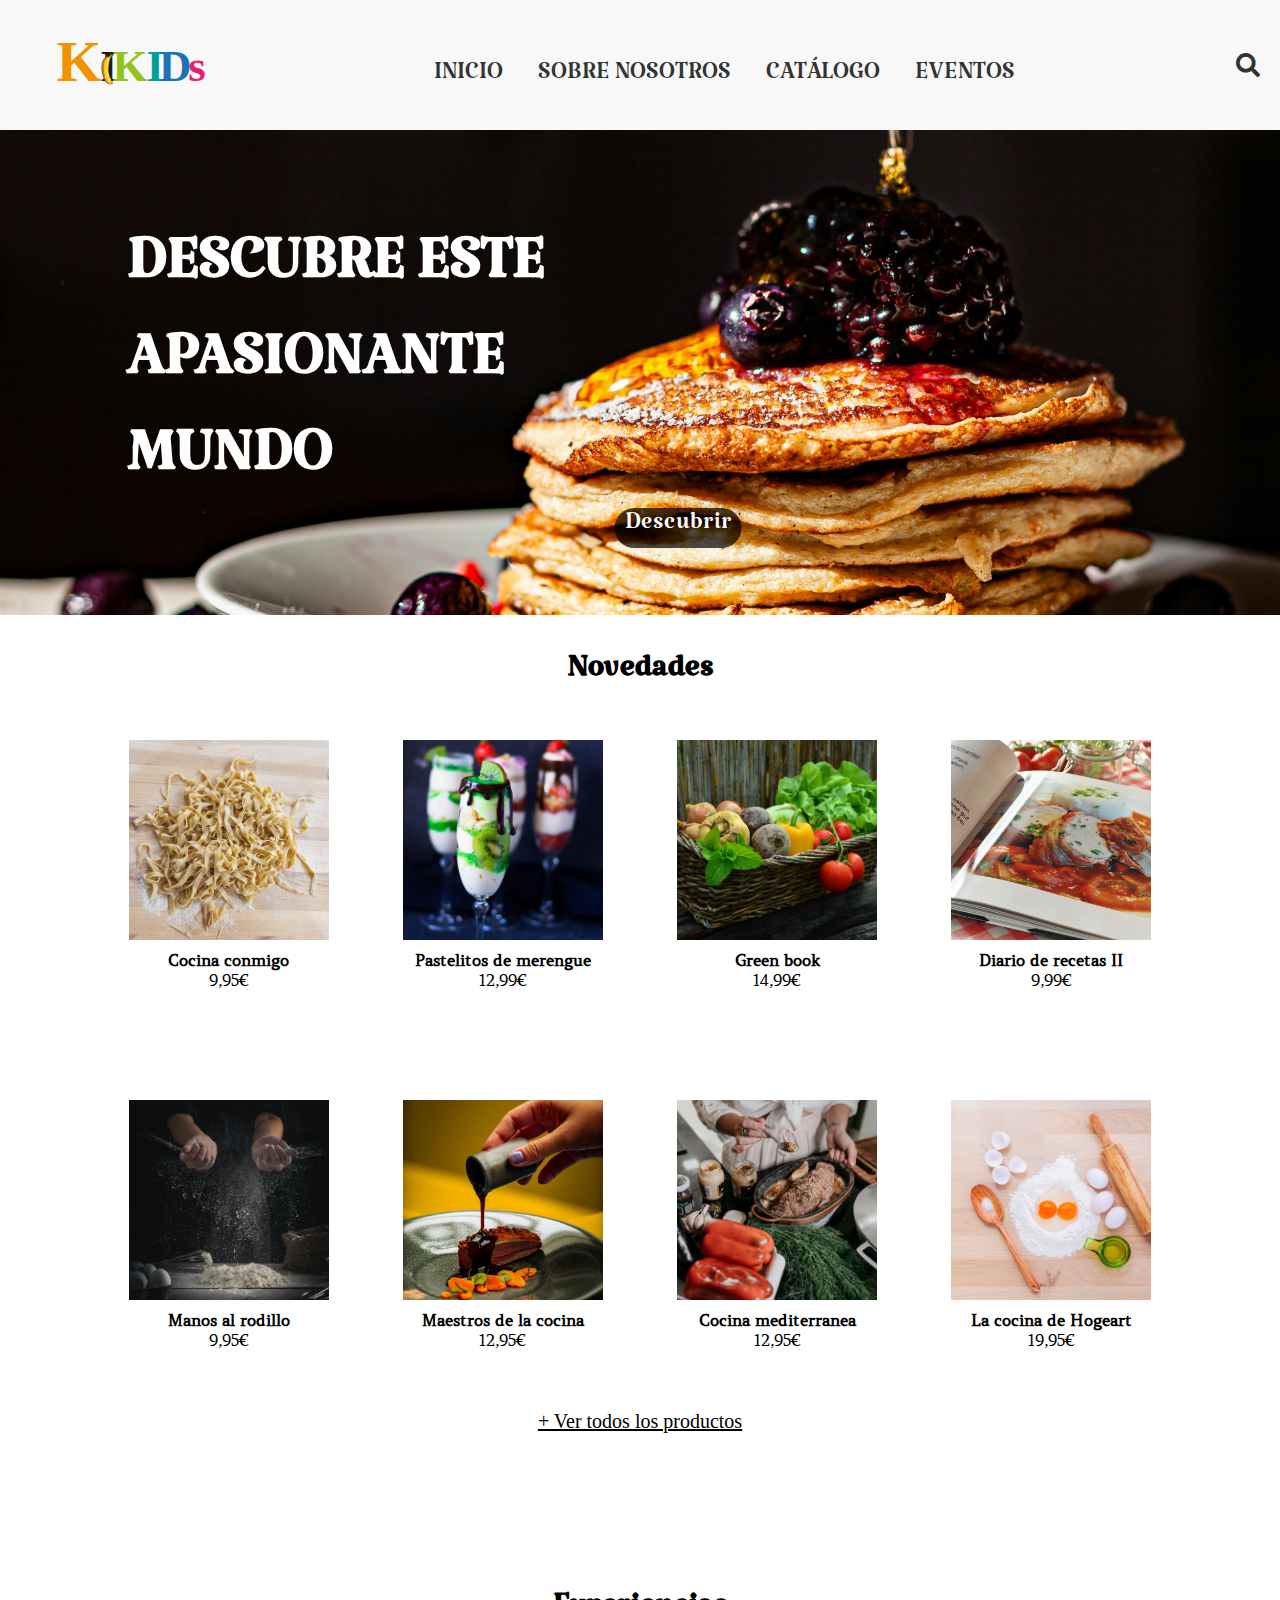
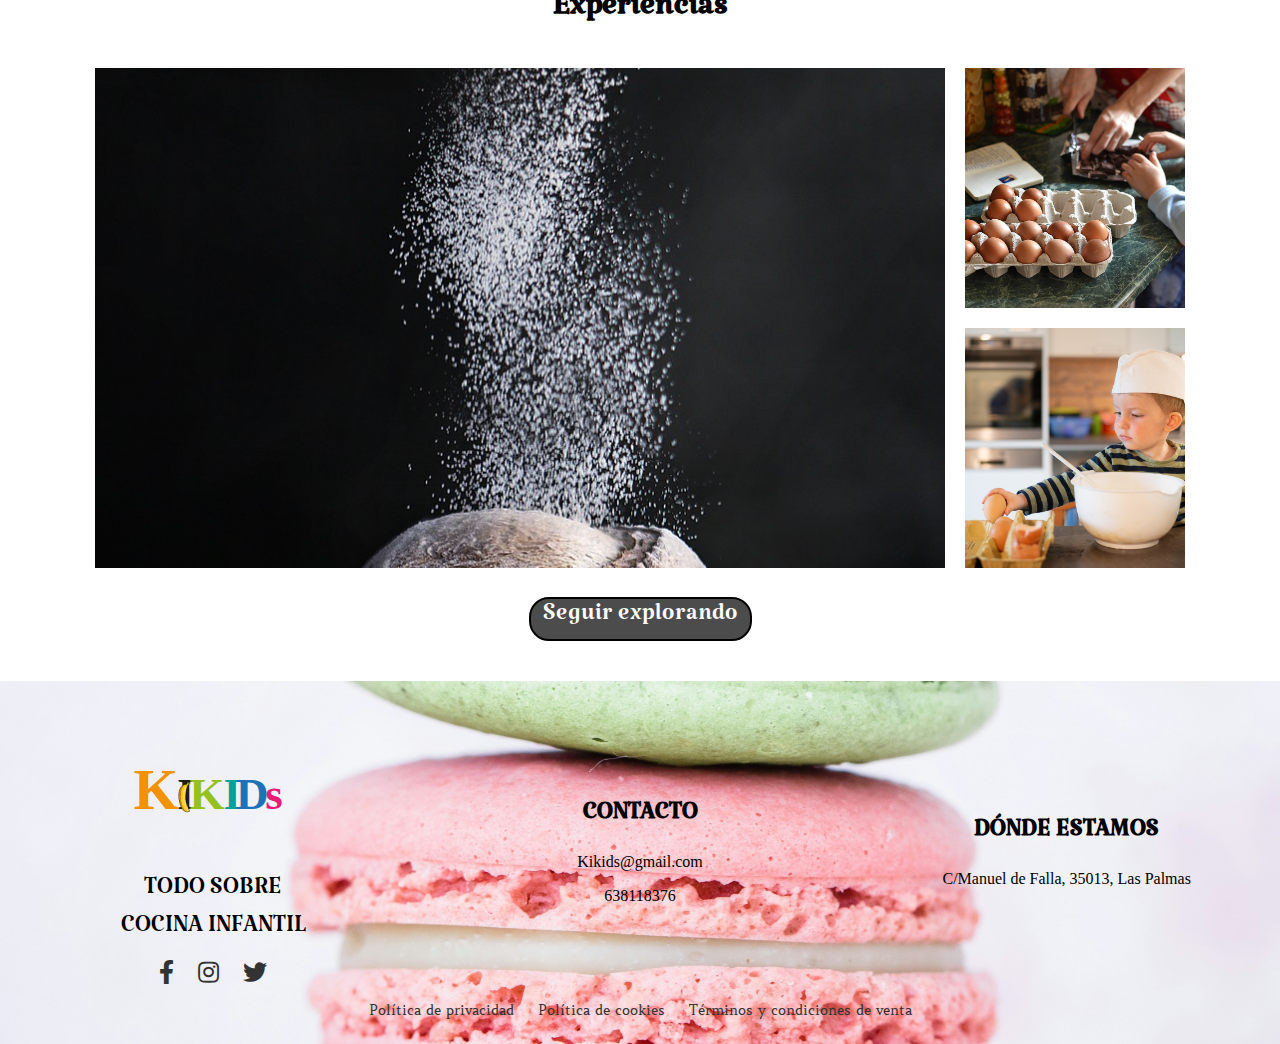
<file: Proyecto1/index.html>
<!DOCTYPE html>
<html lang="en">
<head>
    <meta charset="UTF-8">
    <meta http-equiv="X-UA-Compatible" content="IE=edge">
    <meta name="viewport" content="width=device-width, initial-scale=1.0">
    <title>Kikids</title>
    <link rel="stylesheet" href="css/styles.css">
    <link rel="icon" href="images/kikidslogo.jpg">
    <link rel="stylesheet" href="https://cdnjs.cloudflare.com/ajax/libs/font-awesome/5.15.3/css/all.min.css" />
    <link href="https://fonts.googleapis.com/css2?family=Katibeh&display=swap" rel="stylesheet">
</head>
<body>
    <header>
        <div>
            <div class="logo">
                <img src="images/kikidslogo.svg" alt="logo">
            </div>
            <div class="menu">
                <nav>
                    <ul>
                        <li><a href="index.html">INICIO</a></li>
                        <li><a href="sobrenosotros.html">SOBRE NOSOTROS</a></li>
                        <li><a href="catalogo.html">CATÁLOGO</a></li>
                        <li><a href="eventos.html">EVENTOS</a></li>
                    </ul>
                </nav>
            </div>
            <div class="search-icon">
                <i class="fas fa-search"></i>
            </div>
        </div>
    </header>
    <main>
        <section>
            <div class="image-container">
                <img src="images/duncan-kidd-Js4jgpksRGk-unsplash.jpg" alt="">
                <div class="text-overlay">
                    <h1 class="tinicio">DESCUBRE ESTE <br> APASIONANTE <br> MUNDO</h1>
                    <p class="bottonblack">Descubrir</p>
                </div>
            </div>
        </section>

        <section>
            <h2>Novedades</h2>
            <article class="filauno">
                <div>
                    <div> <img src="images/pasta-machine-4522850_1280.jpg" alt=""></div>
                    <h3>Cocina conmigo</h3>
                    <p>9,95€</p>
                </div>
                <div>
                    <div> <img src="images/theo-crazzolara-1VRSvtd5xus-unsplash.jpg" alt=""></div>
                    <h3>Pastelitos de merengue</h3>
                    <p>12,99€</p>
                </div>
                <div>
                    <div> <img src="images/vegetables-752153_1280.jpg" alt=""></div>
                    <h3>Green book</h3>
                    <p>14,99€</p>
                </div>
                <div>
                    <div> <img src="images/cookbook-746005_1280.jpg" alt=""></div>
                    <h3>Diario de recetas II</h3>
                    <p>9,99€</p>
                </div>
            </article>

            <article class="filados">
                <div>
                    <div> <img src="images/mae-mu-rgRbqFweGF0-unsplash.jpg" alt=""></div>
                    <h3>Manos al rodillo</h3>
                    <p>9,95€</p>
                </div>
                <div>
                    <div> <img src="images/bern-fresen-cL4ZsK7d6nM-unsplash.jpg" alt=""></div>
                    <h3>Maestros de la cocina</h3>
                    <p>12,95€</p>
                </div>
                <div>
                    <div> <img src="images/vitor-monthay-ZuPZ4ZwCfhA-unsplash.jpg" alt=""></div>
                    <h3>Cocina mediterranea</h3>
                    <p>12,95€</p>
                </div>
                <div>
                    <div> <img src="images/background-906135_1280.jpg" alt=""></div>
                    <h3>La cocina de Hogeart</h3>
                    <p>19,95€</p>
                </div>
            </article>
            <p class="masproductos"><u>+ Ver todos los productos</u></p>
        </section>

        <section id="experiencias">
            <h2>Experiencias</h2>
            <div class="experience-container">
                <div>
                    <img class="imgleft" src="images/bread-2589595_1280.jpg" alt="">
                </div>
                <div class="imgright">
                    <img src="images/food-3230799_1280.jpg" alt="">
                    <img src="images/cook-7363857_1280.jpg" alt="">
                </div>
            </div>
            <button class="button">Seguir explorando</button>
        </section>
    </main>

    <footer>        
        <div class="container">
            <img class="imgfondo" src="images/heather-barnes-tAIV_oN-_-M-unsplash.jpg" alt="">
            <div class="logo-and-social">
                <div class="logo">
                    <img src="images/kikidslogo.svg" alt="">
                </div>
                <p class="todosb">TODO SOBRE <br>COCINA INFANTIL</p>
                <div class="social-icons">
                    <a href="#"><i class="fab fa-facebook-f"></i></a>
                    <a href="#"><i class="fab fa-instagram"></i></a>
                    <a href="#"><i class="fab fa-twitter"></i></a>
                </div>
            </div>
            <div class="contact">
                <h3>CONTACTO</h3>
                <p>Kikids@gmail.com</p>
                <p>638118376</p>
            </div>
            <div class="location">
                <h3>DÓNDE ESTAMOS</h3>
                <p>C/Manuel de Falla, 35013, Las Palmas</p>
            </div>
        </div>
        <div class="legal-links">
            <a href="#">Política de privacidad</a>
            <a href="#">Política de cookies</a>
            <a href="#">Términos y condiciones de venta</a>
        </div>
    </footer>
    
</body>
</html>
</file>
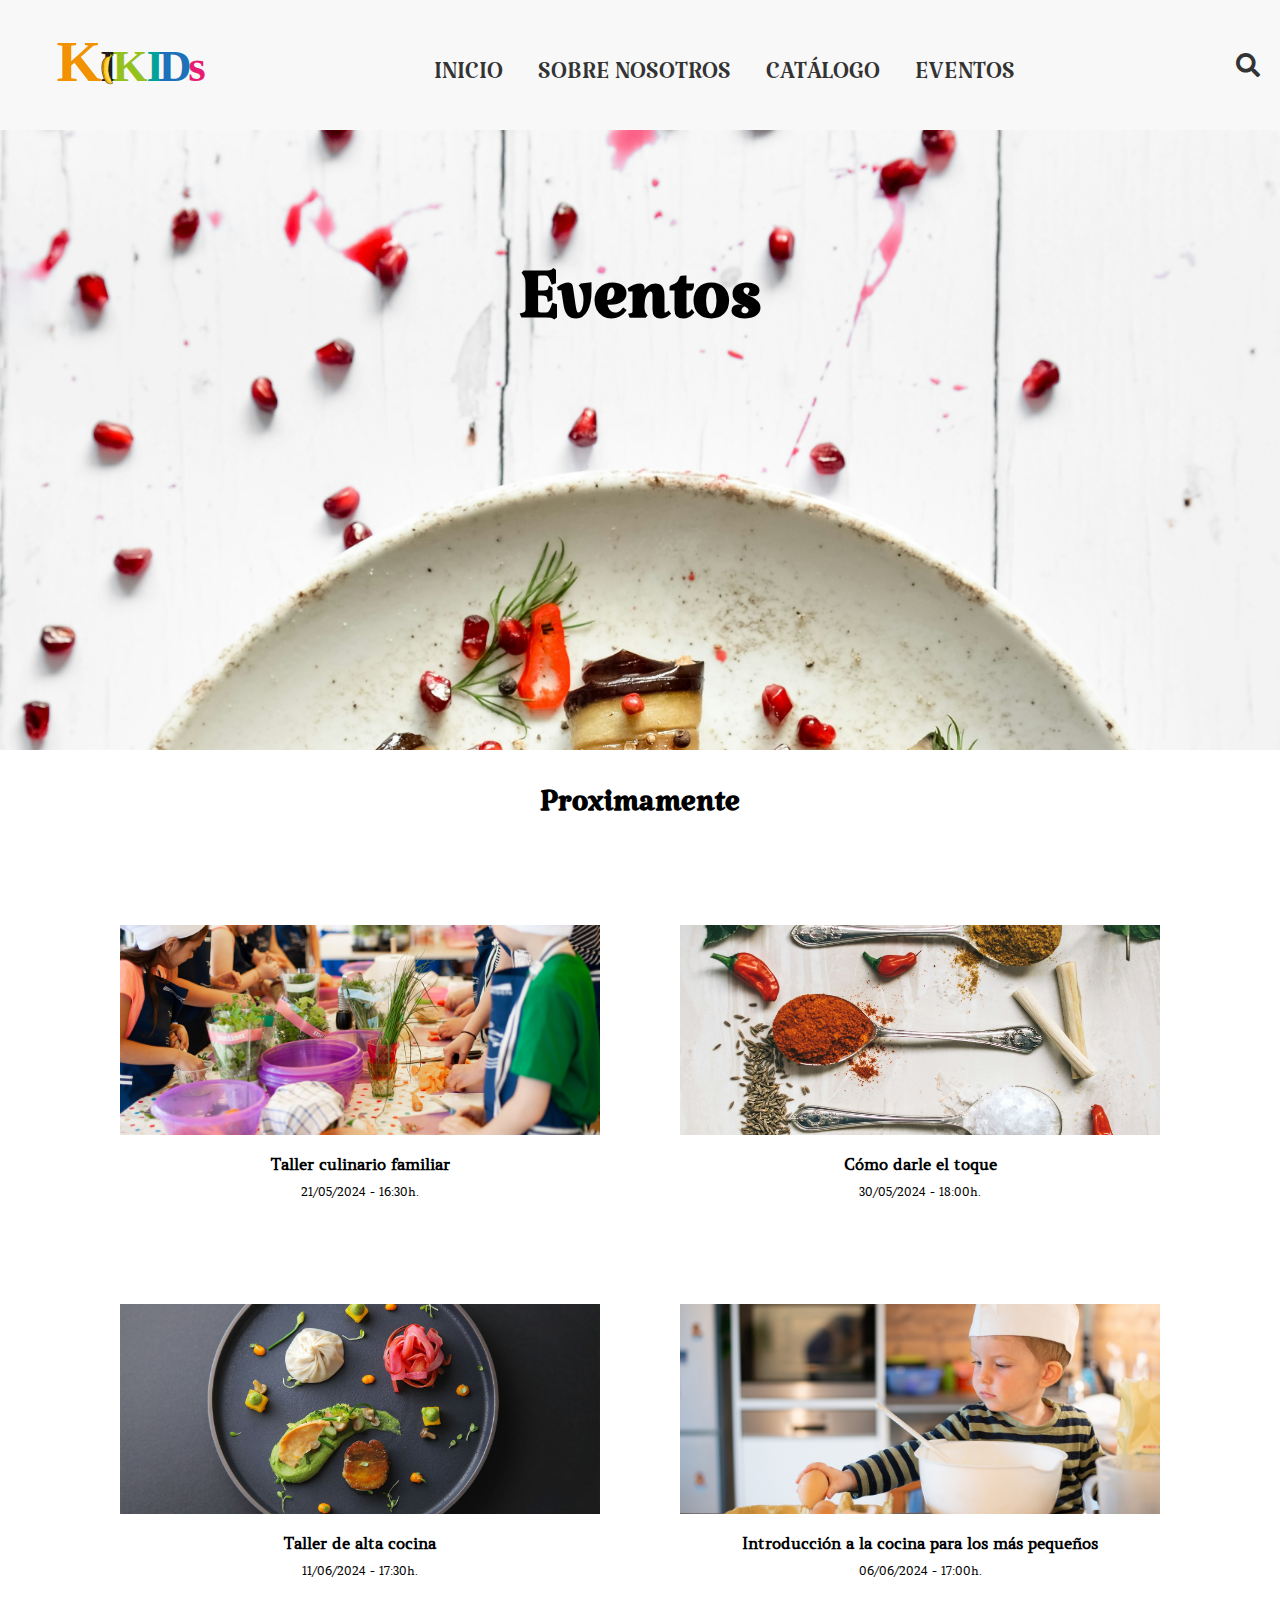
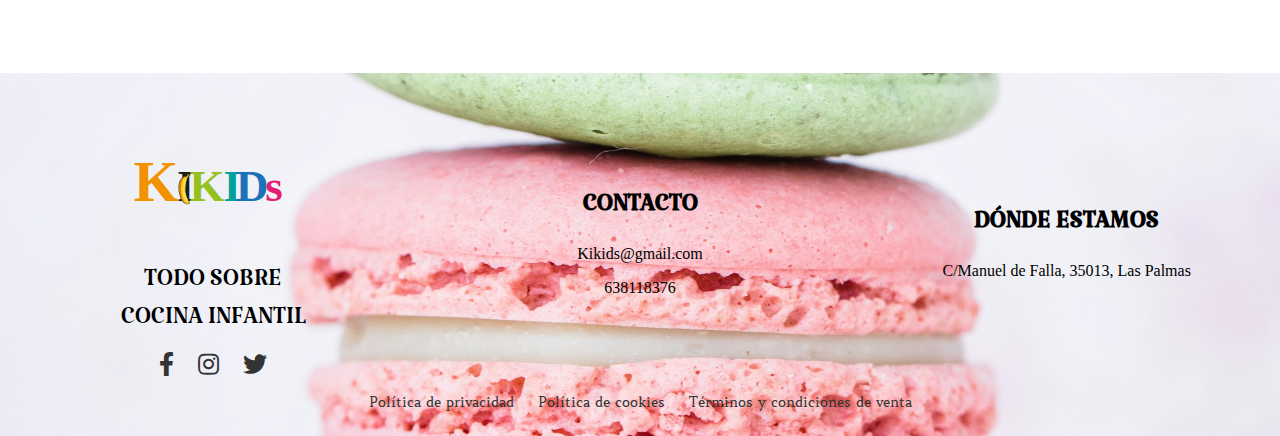
<file: Proyecto1/eventos.html>
<!DOCTYPE html>
<html lang="en">
<head>
    <meta charset="UTF-8">
    <meta http-equiv="X-UA-Compatible" content="IE=edge">
    <meta name="viewport" content="width=device-width, initial-scale=1.0">
    <title>Kikids</title>
    <link rel="stylesheet" href="css/styles.css">
    <link rel="icon" href="images/kikidslogo.jpg">
    <link rel="stylesheet" href="https://cdnjs.cloudflare.com/ajax/libs/font-awesome/5.15.3/css/all.min.css" />
    <link href="https://fonts.googleapis.com/css2?family=Katibeh&display=swap" rel="stylesheet">
</head>
<body>
    <header>
        <div>
            <div class="logo">
                <img src="images/kikidslogo.svg" alt="logo">
            </div>
            <div class="menu">
                <nav>
                    <ul>
                        <li><a href="inicio.html">INICIO</a></li>
                        <li><a href="sobrenosotros.html">SOBRE NOSOTROS</a></li>
                        <li><a href="catalogo.html">CATÁLOGO</a></li>
                        <li><a href="eventos.html">EVENTOS</a></li>
                    </ul>
                </nav>
            </div>
            <div class="search-icon">
                <i class="fas fa-search"></i>
            </div>
        </div>
    </header>
    
    <main>
        <section class="eventos">
            <div>
                <img src="images/margaret-jaszowska-Pj7Yf6Etb0A-unsplash.jpg" alt="">
                <h1 class="teventos">Eventos</h1>
            </div>
        </section>

        <section class="prox">
            <h2>Proximamente</h2>
            <article class="evuno">
                <div>
                    <div> <img src="images/cooking-4283413_1280.jpg" alt=""></div>
                    <h3>Taller culinario familiar</h3>
                    <p>21/05/2024 - 16:30h.</p>
                </div>
                <div>
                    <div> <img src="images/calum-lewis-vA1L1jRTM70-unsplash.jpg" alt=""></div>
                    <h3>Cómo darle el toque</h3>
                    <p>30/05/2024 - 18:00h.</p>
                </div>
            </article>

            <article class="evdos">
                <div>
                    <div> <img src="images/romain-briaux-G7eI_KNp7iw-unsplash.jpg" alt=""></div>
                    <h3>Taller de alta cocina</h3>
                    <p>11/06/2024 - 17:30h.</p>
                </div>
                <div>
                    <div> <img src="images/cook-7363857_1280.jpg" alt=""></div>
                    <h3>Introducción a la cocina para los más pequeños</h3>
                    <p>06/06/2024 - 17:00h.</p>
                </div>
            </article>
        </section>

    </main>


    <footer>        
        <div class="container">
            <img class="imgfondo" src="images/heather-barnes-tAIV_oN-_-M-unsplash.jpg" alt="">
            <div class="logo-and-social">
                <div class="logo">
                    <img src="images/kikidslogo.svg" alt="">
                </div>
                <p class="todosb">TODO SOBRE <br>COCINA INFANTIL</p>
                <div class="social-icons">
                    <a href="#"><i class="fab fa-facebook-f"></i></a>
                    <a href="#"><i class="fab fa-instagram"></i></a>
                    <a href="#"><i class="fab fa-twitter"></i></a>
                </div>
            </div>
            <div class="contact">
                <h3>CONTACTO</h3>
                <p>Kikids@gmail.com</p>
                <p>638118376</p>
            </div>
            <div class="location">
                <h3>DÓNDE ESTAMOS</h3>
                <p>C/Manuel de Falla, 35013, Las Palmas</p>
            </div>
        </div>
        <div class="legal-links">
            <a href="#">Política de privacidad</a>
            <a href="#">Política de cookies</a>
            <a href="#">Términos y condiciones de venta</a>
        </div>
    </footer>
    </body>
    </html>
</file>
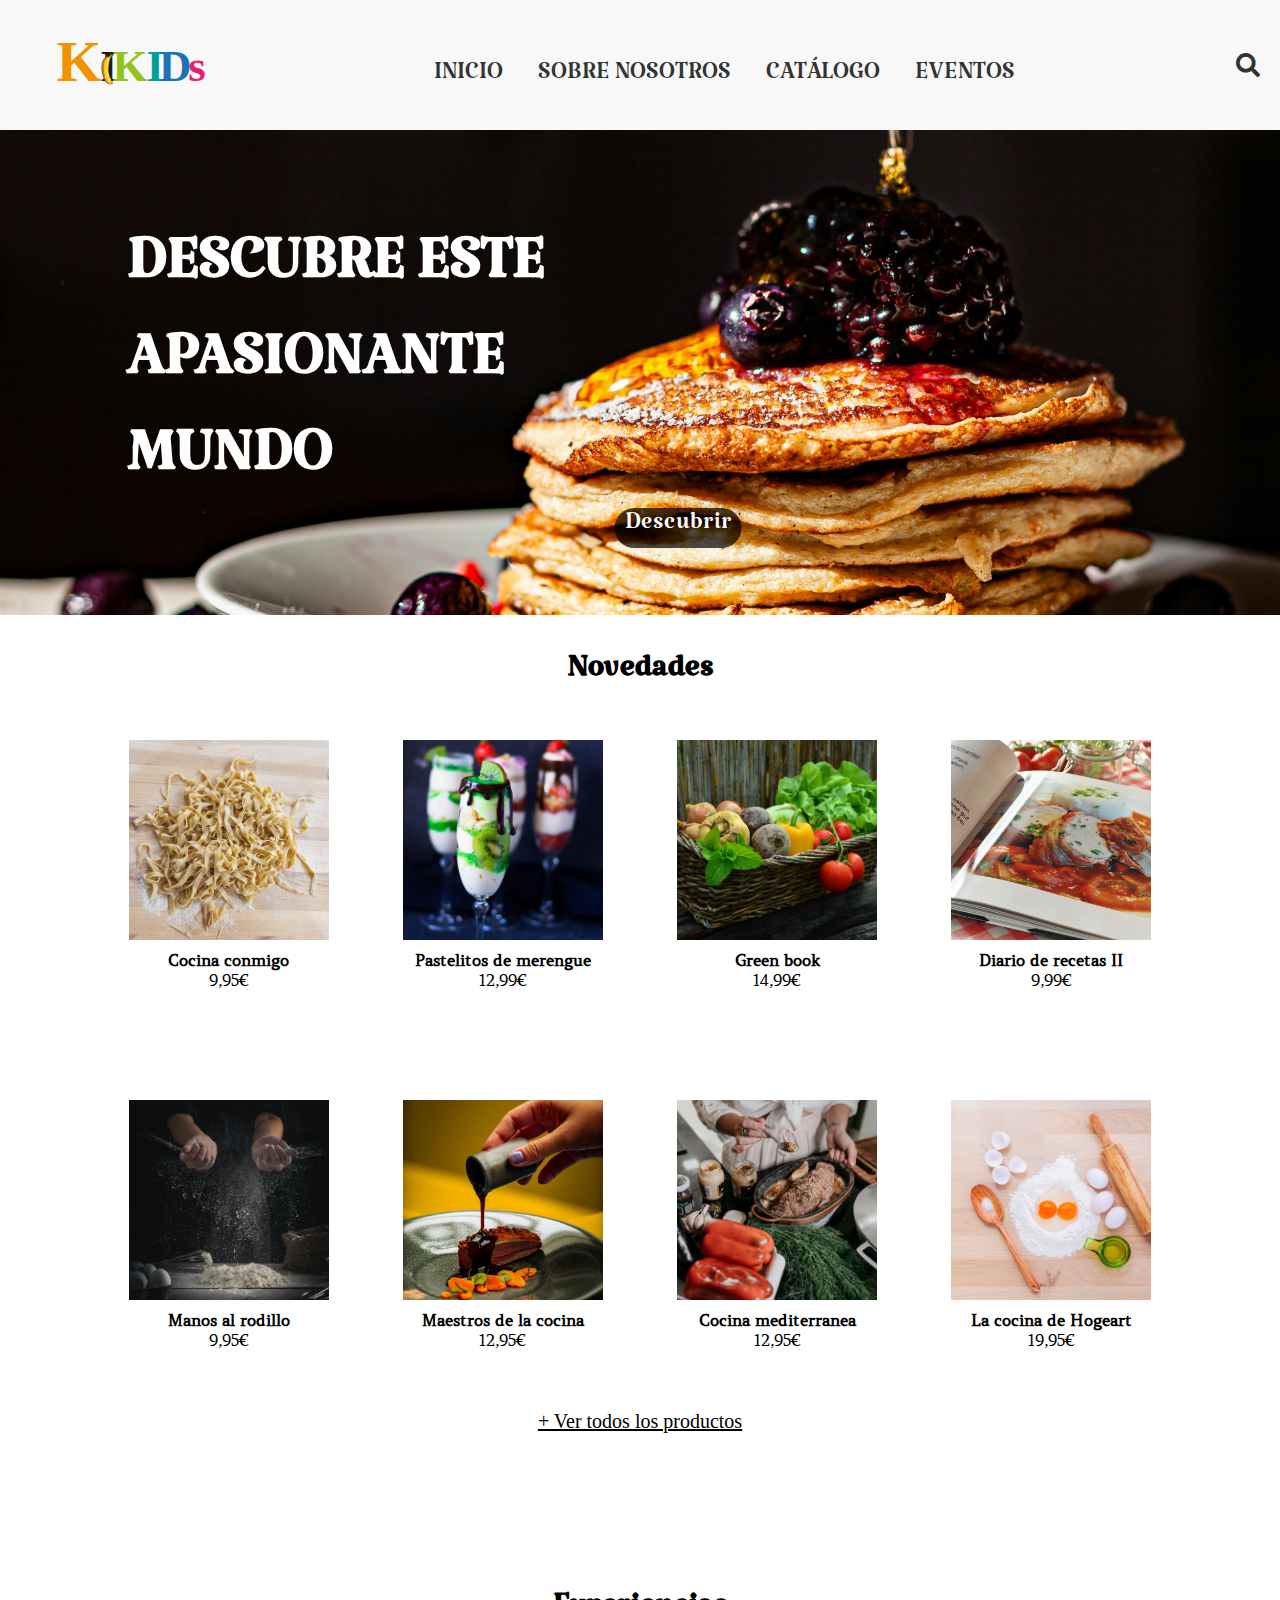
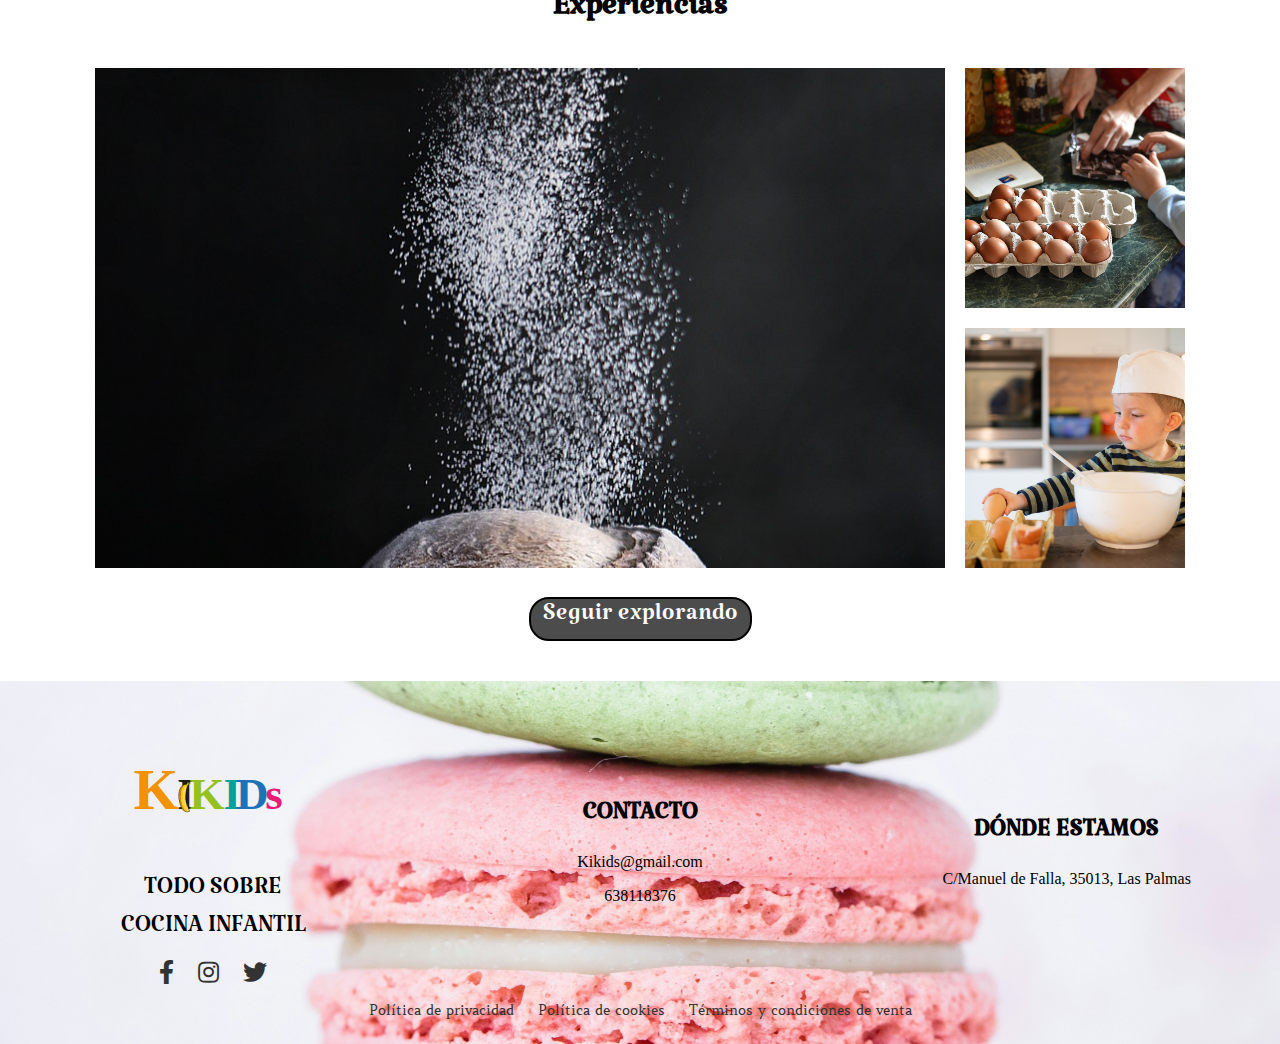
<file: Proyecto1/inicio.html>
<!DOCTYPE html>
<html lang="en">
<head>
    <meta charset="UTF-8">
    <meta http-equiv="X-UA-Compatible" content="IE=edge">
    <meta name="viewport" content="width=device-width, initial-scale=1.0">
    <title>Kikids</title>
    <link rel="stylesheet" href="css/styles.css">
    <link rel="icon" href="images/kikidslogo.jpg">
    <link rel="stylesheet" href="https://cdnjs.cloudflare.com/ajax/libs/font-awesome/5.15.3/css/all.min.css" />
    <link href="https://fonts.googleapis.com/css2?family=Katibeh&display=swap" rel="stylesheet">
</head>
<body>
    <header>
        <div>
            <div class="logo">
                <img src="images/kikidslogo.svg" alt="logo">
            </div>
            <div class="menu">
                <nav>
                    <ul>
                        <li><a href="inicio.html">INICIO</a></li>
                        <li><a href="sobrenosotros.html">SOBRE NOSOTROS</a></li>
                        <li><a href="catalogo.html">CATÁLOGO</a></li>
                        <li><a href="eventos.html">EVENTOS</a></li>
                    </ul>
                </nav>
            </div>
            <div class="search-icon">
                <i class="fas fa-search"></i>
            </div>
        </div>
    </header>
    <main>
        <section>
            <div class="image-container">
                <img src="images/duncan-kidd-Js4jgpksRGk-unsplash.jpg" alt="">
                <div class="text-overlay">
                    <h1 class="tinicio">DESCUBRE ESTE <br> APASIONANTE <br> MUNDO</h1>
                    <p class="bottonblack">Descubrir</p>
                </div>
            </div>
        </section>

        <section>
            <h2>Novedades</h2>
            <article class="filauno">
                <div>
                    <div> <img src="images/pasta-machine-4522850_1280.jpg" alt=""></div>
                    <h3>Cocina conmigo</h3>
                    <p>9,95€</p>
                </div>
                <div>
                    <div> <img src="images/theo-crazzolara-1VRSvtd5xus-unsplash.jpg" alt=""></div>
                    <h3>Pastelitos de merengue</h3>
                    <p>12,99€</p>
                </div>
                <div>
                    <div> <img src="images/vegetables-752153_1280.jpg" alt=""></div>
                    <h3>Green book</h3>
                    <p>14,99€</p>
                </div>
                <div>
                    <div> <img src="images/cookbook-746005_1280.jpg" alt=""></div>
                    <h3>Diario de recetas II</h3>
                    <p>9,99€</p>
                </div>
            </article>

            <article class="filados">
                <div>
                    <div> <img src="images/mae-mu-rgRbqFweGF0-unsplash.jpg" alt=""></div>
                    <h3>Manos al rodillo</h3>
                    <p>9,95€</p>
                </div>
                <div>
                    <div> <img src="images/bern-fresen-cL4ZsK7d6nM-unsplash.jpg" alt=""></div>
                    <h3>Maestros de la cocina</h3>
                    <p>12,95€</p>
                </div>
                <div>
                    <div> <img src="images/vitor-monthay-ZuPZ4ZwCfhA-unsplash.jpg" alt=""></div>
                    <h3>Cocina mediterranea</h3>
                    <p>12,95€</p>
                </div>
                <div>
                    <div> <img src="images/background-906135_1280.jpg" alt=""></div>
                    <h3>La cocina de Hogeart</h3>
                    <p>19,95€</p>
                </div>
            </article>
            <p class="masproductos"><u>+ Ver todos los productos</u></p>
        </section>

        <section id="experiencias">
            <h2>Experiencias</h2>
            <div class="experience-container">
                <div>
                    <img class="imgleft" src="images/bread-2589595_1280.jpg" alt="">
                </div>
                <div class="imgright">
                    <img src="images/food-3230799_1280.jpg" alt="">
                    <img src="images/cook-7363857_1280.jpg" alt="">
                </div>
            </div>
            <button class="button">Seguir explorando</button>
        </section>
    </main>

    <footer>        
        <div class="container">
            <img class="imgfondo" src="images/heather-barnes-tAIV_oN-_-M-unsplash.jpg" alt="">
            <div class="logo-and-social">
                <div class="logo">
                    <img src="images/kikidslogo.svg" alt="">
                </div>
                <p class="todosb">TODO SOBRE <br>COCINA INFANTIL</p>
                <div class="social-icons">
                    <a href="#"><i class="fab fa-facebook-f"></i></a>
                    <a href="#"><i class="fab fa-instagram"></i></a>
                    <a href="#"><i class="fab fa-twitter"></i></a>
                </div>
            </div>
            <div class="contact">
                <h3>CONTACTO</h3>
                <p>Kikids@gmail.com</p>
                <p>638118376</p>
            </div>
            <div class="location">
                <h3>DÓNDE ESTAMOS</h3>
                <p>C/Manuel de Falla, 35013, Las Palmas</p>
            </div>
        </div>
        <div class="legal-links">
            <a href="#">Política de privacidad</a>
            <a href="#">Política de cookies</a>
            <a href="#">Términos y condiciones de venta</a>
        </div>
    </footer>
    
</body>
</html>
</file>
<file: Proyecto1/css/styles.css>
/* Importar fuentes */
@import url('https://fonts.googleapis.com/css2?family=Katibeh&family=Amethysta&display=swap');

/* Responsivo */
@media (max-width: 1280px) {
    header > div {
        padding: 0 10px;
    }
}


/* Estilos generales */
body {
    margin: 0;

}

header {
    width: 100%;
    background-color: #f8f8f8;
    box-shadow: 0 2px 4px rgba(0, 0, 0, 0.1);
}

header > div {
    max-width: 1280px;
    height: 130px;
    margin: 0 auto;
    display: flex;
    align-items: center;
    justify-content: space-between;
    padding: 0 20px;
}

.logo img {
    height: 180px; /* Ajusta según sea necesario */
}

.menu {
    margin-left: -40px; /* Ajusta este valor según sea necesario */
    margin-top: 25px;
}

.menu nav ul {
    list-style: none;
    padding: 0;
    margin: 0;
    display: flex;
    gap: 35px;
}

.menu nav ul li {
    position: relative;
}

.menu nav ul li a {
    text-decoration: none;
    color: #333;
    padding: 10px 0;
    transition: color 0.3s ease;
    font-family: 'Katibeh', cursive; /* Aplicar fuente Katibeh */
    font-size: 32px; /* Tamaño de fuente 32px */
}

.menu nav ul li a:hover,
.menu nav ul li a:focus {
    color: #007BFF;
}

.menu nav ul li a::after {
    content: '';
    display: block;
    height: 2px;
    width: 0;
    background: #007BFF;
    transition: width 0.3s ease;
    position: absolute;
    bottom: -5px;
    left: 0;
}

.menu nav ul li a:hover::after,
.menu nav ul li a:focus::after {
    width: 100%;
}

.search-icon {
    font-size: 24px;
    color: #333;
    cursor: pointer;
}

.search-icon i {
    display: block;
}



/* MAIN INICIO */


/* Estilos para el main */
main .image-container {
    position: relative;
    width: 100%; /* Para ocupar todo el ancho */
    height: 485px;
    margin: 0 auto; /* Centrar el contenedor */
    overflow: hidden;
}

main .image-container img {
    width: 100%;
    height: 100%;
    object-fit: cover;
    position: absolute;
    object-position: 25% 75%;
    top: 0;
    left: 0;
}

main .image-container .text-overlay {
    position: absolute;
    top: 50%;
    left: 10%;
    transform: translateY(-50%);
    color: #fff;
    text-align: left;
}

main .image-container .text-overlay .tinicio {
    font-family: 'Katibeh', cursive;
    font-size: 80px;
    margin: 0;
}

main .image-container .text-overlay .bottonblack {
    font-family: 'Katibeh', cursive;
    font-size: 32px;
    background-color: rgba(0, 0, 0, 0.7);
    color: #fff;
    padding: 1px 10px; /* Ajusta estos valores para cambiar el relleno */
    display: flex; /* Usar flexbox */
    align-items: center; /* Centrar verticalmente */
    justify-content: center; /* Centrar horizontalmente */
    margin-top: 20px;
    cursor: pointer;
    text-align: center;
    border-radius: 50px;
    position: absolute;
    top: 90%;
    left: 550px;
    transform: translateX(-50%);
}
main .image-container .text-overlay .bottonblack:hover {
    background-color: rgba(0, 0, 0, 0.9); /* Cambio de color al pasar el ratón */
}


 h2 {
    font-family: 'Katibeh', cursive;
    font-size: 42px;
    margin-bottom: 30px; /* Espacio abajo del título */
    text-align: center; /* Centrar el contenido */
}

h3 { 
font-family: 'Amethysta';
font-size: 16px;
}

.filauno {
    display: flex;
    justify-content: space-between;
    padding: 0 100px; /* Reducir el espacio en los márgenes laterales */
}

.filauno > div {
    display: flex;
    flex-direction: column;
    align-items: center; /* Centrar elementos horizontalmente */
    width: 22%; /* Ajustar el ancho de las columnas según necesidad */
    margin: 10px; /* Margen entre columnas */
}

.filauno > div > div {
    display: flex;
    justify-content: center;
    align-items: center; /* Centrar verticalmente */
    height: 200px; /* Ajustar la altura del contenedor de imagen */
    margin-bottom: 10px; /* Espacio entre la imagen y el texto */
}

.filauno img {
    width: 200px; /* Ancho del 100% para ocupar todo el espacio del contenedor */
    height: 200px; /* Altura automática para mantener la proporción */
    object-fit: cover; /* Ajustar imagen manteniendo aspecto */
}

.filauno h3,
.filauno p {
    text-align: center; /* Centrar texto */
    margin: 0; /* Eliminar el margen predeterminado */
    font-family: 'Amethysta'; /* Fuente para los textos */
    font-size: 16px; /* Tamaño de fuente para los textos */
}

.filados {
    display: flex;
    justify-content: space-between;
    padding: 0 100px; /* Reducir el espacio en los márgenes laterales */
}

.filados > div {
    display: flex;
    flex-direction: column;
    align-items: center; /* Centrar elementos horizontalmente */
    width: 22%; /* Ajustar el ancho de las columnas según necesidad */
    margin: 10px; /* Margen entre columnas */
    margin-top: 100px;
}

.filados > div > div {
    display: flex;
    justify-content: center;
    align-items: center; /* Centrar verticalmente */
    height: 200px; /* Ajustar la altura del contenedor de imagen */
    margin-bottom: 10px; /* Espacio entre la imagen y el texto */
}

.filados img {
    width: 200px; /* Ancho del 100% para ocupar todo el espacio del contenedor */
    height: 200px; /* Altura automática para mantener la proporción */
    object-fit: cover; /* Ajustar imagen manteniendo aspecto */
}

.filados h3,
.filados p {
    text-align: center; /* Centrar texto */
    margin: 0; /* Eliminar el margen predeterminado */
    font-family: 'Amethysta', serif; /* Fuente para los textos */
    font-size: 16px; /* Tamaño de fuente para los textos */
}

.masproductos {
    text-align: center;
    font-size: 20px;
    margin-top: 50px;
    margin-bottom: 100px;
}

section > .experience {
    max-width: 1020px; /* Ancho total del contenido */
    margin: auto; /* Centrar el contenido */
    padding: 0 20px; /* Margen lateral más pequeño */
    display: flex;
    flex-direction: column;
    align-items: center; /* Centrar contenido verticalmente */
}

.experience-container {
    display: flex;
    justify-content: center; /* Centrar contenido horizontalmente */
    align-items: flex-start; /* Alinear en la parte superior */
    margin-top: 20px; /* Espacio arriba de las imágenes */
    margin-bottom: 25px;
}

.imgleft {
    width: 850px;
    height: 500px;
    object-fit: cover;
    margin-right: 20px; /* Espacio entre imgleft e imgright */
}

.imgright {
    display: flex;
    flex-direction: column;
    gap: 20px; /* Espacio entre las imágenes de la derecha */
}

.imgright img {
    width: 220px;
    height: 240px;
    object-fit: cover;
}


#experiencias {
    max-width: 1020px;
    margin: auto;
    padding: 20px;
    text-align: center; /* Centrar el contenido */
}

.button {
    font-family: "katibeh", sans-serif; /* Fuente katibeh */
    font-size: 32px;
    color: white;
    background-color: rgba(0, 0, 0, 0.7); /* Fondo negro semi-transparente */
    border: 2px solid black; /* Borde negro */
    border-radius: 20px; /* Bordes redondeados */
    padding: 1px 12px; /* Espacio dentro del botón */
    cursor: pointer;
    transition: background-color 0.3s, color 0.3s; /* Transición suave */
    margin-bottom: 20px;
}

.button:hover {
    background-color: rgba(0, 0, 0, 0.9); /* Cambio de color al pasar el ratón */
}


/*SOBRE NOSOTROS*/

.sobrenosotros {
    position: relative;
    width: 100%;
    height: 580px; /* Altura del contenedor */
    overflow: visible; /* Permite que el contenido sobresalga */
    margin-bottom: 150px; /* Ajusta este valor según sea necesario */
}

.sobrenosotros .imgsb {
    width: 100%;
    height: 100%;
    object-fit: cover; /* Para asegurarse de que la imagen cubra todo el contenedor sin distorsión */
}

.sobrenosotros .sb {
    position: absolute;
    bottom: -200px; /* Ajusta este valor según sea necesario para que el texto se vea completo */
    left: 50%; /* Centra horizontalmente */
    transform: translateX(-50%); /* Centra el elemento usando transform */
    width: 35%; /* Ancho del recuadro */
    height: 28%;
    background-color: rgba(219, 129, 175, 0.88); /* Color de fondo con 88% de transparencia */
    color: white; /* Color del texto */
    text-align: center; /* Centrar el texto */
    padding: 5% 0; /* Añadir algo de padding superior e inferior */
    font-size: 96px; /* Tamaño de la fuente */
    font-family: "Katibeh", sans-serif; /* Fuente Katibeh */
}

.bnv {
    font-family: 'Amethysta', serif;
    font-size: 20px;
    margin: 0 150px; /* Margen en los laterales */
}

.bnv p {
    margin-bottom: 50px;
    line-height: 1.6;
    
}

.imgsbtres {
    display: grid;
    grid-template-columns: repeat(3, 350px);
    gap: 20px; /* Espacio entre las imágenes */
    justify-content: center;
    margin: 60px 0; /* Margen superior e inferior para la sección de imágenes */
}

.imgsbtres img {
    width: 350px;
    height: 210px;
    object-fit: cover;
}

.bnv a.bottongreen {
    font-family: 'Katibeh', cursive;
    font-size: 32px;
    background-color: #E8FDDF;
    color: #000;
    padding: 1px 30px;
    display: inline-block; /* Cambiado de flex a inline-block */
    text-align: center;
    border-radius: 20px;
    border: 2px solid #000;
    text-decoration: none;
    cursor: pointer;
    margin-left: 40%;
    margin-bottom: 10%;
}

.bnv a.bottongreen:hover {
    background-color: #4CAF50;
    color: #fff;
}

.bnv a.bottongreen:active {
    background-color: #1e7e34;
    color: #fff;
    border-color: #1e7e34;
}


#sobrenos > .sbfotos {
    max-width: 1020px; /* Ancho total del contenido */
    margin: auto; /* Centrar el contenido */
    padding: 0 20px; /* Margen lateral más pequeño */
    display: flex;
    flex-direction: column;
    align-items: center; /* Centrar contenido verticalmente */
}

.sbfotos {
    display: flex;
    justify-content: center; /* Centrar contenido horizontalmente */
    align-items: flex-start; /* Alinear en la parte superior */
    margin-top: 20px; /* Espacio arriba de las imágenes */
    margin-bottom: 25px;
}

.imgleftsb {
    width: 850px;
    height: 500px;
    object-fit: cover;
    margin-right: 20px; /* Espacio entre imgleft e imgright */
    border-radius: 50px;
}

.imgrightsb {
    display: flex;
    flex-direction: column;
    gap: 20px; /* Espacio entre las imágenes de la derecha */
}

.imgrightsb img {
    width: 220px;
    height: 240px;
    object-fit: cover;
    border-radius: 50px;
}


#experiencias {
    max-width: 1020px;
    margin: auto;
    padding: 20px;
    text-align: center; /* Centrar el contenido */
}



/* CATÁLOGO*/

.ct {
    font-family: 'Amethysta', serif;
    font-size: 20px;
    margin: 0 150px; /* Margen en los laterales */
}

.ct p {
    margin-bottom: 50px;
    line-height: 1.6;
    
}

/*Imägenes catálogo*/

.order-container {
    display: flex;
    align-items: center;
    justify-content: flex-end;
    margin-right: 120px; /* Ajusta este valor según lo necesites */
}

.order-container span {
    font-size: 16px; /* Ajusta el tamaño de la fuente según lo necesites */
    margin-right: 5px; /* Espacio entre el texto y el icono */
}

.dropdown-icon {
    font-size: 16px; /* Ajusta el tamaño del icono */
    cursor: pointer;
}


.filaunoct {
    display: flex;
    justify-content: space-around; /* Espacio entre los elementos */
    align-items: flex-start; /* Alinear en la parte superior */
    margin: 80px; /* Margen lateral */
}

.filaunoct > div {
    display: flex;
    flex-direction: column;
    align-items: center; /* Centrar contenido horizontalmente */
    margin: 10px; /* Espacio entre las tarjetas */
}

.filaunoct img {
    width: 200px;
    height: 240px;
    object-fit: cover;
    margin-bottom: 10px; /* Espacio entre la imagen y el texto */
}

.filaunoct h3 {
    font-family: 'Amethysta', serif;
    font-size: 16px;
    text-align: center;
    margin: 5px 0; /* Espacio vertical alrededor del h3 */
}

.filaunoct p {
    font-family: 'Amethysta', serif;
    font-size: 12px;
    text-align: center;
    margin: 5px 0; /* Espacio vertical alrededor del p */
}

.filadosct {
    display: flex;
    justify-content: space-around; /* Espacio entre los elementos */
    align-items: flex-start; /* Alinear en la parte superior */
    margin: 80px; /* Margen lateral */
}

.filadosct > div {
    display: flex;
    flex-direction: column;
    align-items: center; /* Centrar contenido horizontalmente */
    margin: 10px; /* Espacio entre las tarjetas */
}

.filadosct img {
    width: 200px;
    height: 240px;
    object-fit: cover;
    margin-bottom: 10px; /* Espacio entre la imagen y el texto */
}

.filadosct h3 {
    font-family: 'Amethysta', serif;
    font-size: 16px;
    text-align: center;
    margin: 5px 0; /* Espacio vertical alrededor del h3 */
}

.filadosct p {
    font-family: 'Amethysta', serif;
    font-size: 12px;
    text-align: center;
    margin: 5px 0; /* Espacio vertical alrededor del p */
}

.filatresct {
    display: flex;
    justify-content: space-around; /* Espacio entre los elementos */
    align-items: flex-start; /* Alinear en la parte superior */
    margin: 80px; /* Margen lateral */
}

.filatresct > div {
    display: flex;
    flex-direction: column;
    align-items: center; /* Centrar contenido horizontalmente */
    margin: 10px; /* Espacio entre las tarjetas */
}

.filatresct img {
    width: 200px;
    height: 240px;
    object-fit: cover;
    margin-bottom: 10px; /* Espacio entre la imagen y el texto */
}

.filatresct h3 {
    font-family: 'Amethysta', serif;
    font-size: 16px;
    text-align: center;
    margin: 5px 0; /* Espacio vertical alrededor del h3 */
}

.filatresct p {
    font-family: 'Amethysta', serif;
    font-size: 12px;
    text-align: center;
    margin: 5px 0; /* Espacio vertical alrededor del p */
}


/*EVENTOS*/

.eventos {
    position: relative;
    width: 100%;
    height: 620px; /* Altura de la imagen */
    overflow: hidden; /* Asegura que la imagen no se desborde */
}

.eventos img {
    width: 100%;
    height: 100%;
    object-fit: cover; /* Ajusta la imagen para cubrir el contenedor */
    object-position: bottom; /* Muestra la parte inferior de la imagen */
}

.teventos {
    position: absolute;
    top: 0; /* Posiciona el texto en la parte superior */
    left: 50%; /* Centra horizontalmente */
    transform: translateX(-50%); /* Centra el elemento usando transform */
    font-family: 'Katibeh', cursive; /* Fuente Katibeh */
    font-size: 96px; /* Tamaño de la fuente */
    color: black; /* Color del texto */
    margin: 130px 0; /* Añadir un margen para un poco de espacio superior */
}


/*Imágenes eventos*/

.evuno {
    display: flex;
    justify-content: space-around; /* Espacio entre los elementos */
    align-items: flex-start; /* Alinear en la parte superior */
    margin: 80px; /* Margen lateral */
}

.evuno > div {
    display: flex;
    flex-direction: column;
    align-items: center; /* Centrar contenido horizontalmente */
    margin: 10px; /* Espacio entre las tarjetas */
}

.evuno img {
    width: 480px;
    height: 210px;
    object-fit: cover;
    margin-bottom: 10px; /* Espacio entre la imagen y el texto */
}

.evuno h3 {
    font-family: 'Amethysta', serif;
    font-size: 16px;
    text-align: center;
    margin: 5px 0; /* Espacio vertical alrededor del h3 */
}

.evuno p {
    font-family: 'Amethysta', serif;
    font-size: 12px;
    text-align: center;
    margin: 5px 0; /* Espacio vertical alrededor del p */
}

.evdos {
    display: flex;
    justify-content: space-around; /* Espacio entre los elementos */
    align-items: flex-start; /* Alinear en la parte superior */
    margin: 80px; /* Margen lateral */
}

.evdos > div {
    display: flex;
    flex-direction: column;
    align-items: center; /* Centrar contenido horizontalmente */
    margin: 10px; /* Espacio entre las tarjetas */
}

.evdos img {
    width: 480px;
    height: 210px;
    object-fit: cover;
    margin-bottom: 10px; /* Espacio entre la imagen y el texto */
}

.evdos h3 {
    font-family: 'Amethysta', serif;
    font-size: 16px;
    text-align: center;
    margin: 5px 0; /* Espacio vertical alrededor del h3 */
}

.evdos p {
    font-family: 'Amethysta', serif;
    font-size: 12px;
    text-align: center;
    margin: 5px 0; /* Espacio vertical alrededor del p */
}


/*FOOTER*/

/* Estilos generales del footer */
footer {
    position: relative;
    text-align: center;
    overflow: hidden; /* Evitar que el contenido se desborde en caso de cambios de tamaño */
    padding-top: 20px; /* Ajuste de espacio superior */
}

/* Estilo para la imagen de fondo */
footer .imgfondo {
    position: absolute;
    top: 0;
    left: 0;
    width: 100%;
    height: 390px; /* Tamaño de la imagen */
    object-fit: cover; /* Ajustar la imagen para cubrir el área sin distorsión */
    object-position: 2% 30%; /* Corrección en la sintaxis de object-position */
    z-index: -1; /* Colocar la imagen detrás del contenido */
}

/* Contenedor principal del contenido */
footer .container {
    display: flex;
    justify-content: space-around;
    align-items: center;
    flex-wrap: wrap;
}

footer .logo-and-social {
    flex: 1;
    text-align: center;
}

footer .logo-and-social .logo {
    font-size: 2rem;
    font-weight: bold;
}

footer .logo-and-social .social-icons a {
    margin: 0 10px;
    font-size: 1.5rem;
    color: #333;
    text-decoration: none;
}

footer .contact,
footer .location {
    flex: 1;
    text-align: center;
}

.todosb {
    font-family: 'Katibeh', cursive; /* Fuente Katibeh */
    font-size: 32px; /* Tamaño de letra 32px */
    margin-bottom: 10px;
    margin-top: -15px;
}


footer .contact h3,
footer .location h3 {
    font-family: 'Katibeh', cursive; /* Fuente Katibeh */
    font-size: 32px; /* Tamaño de letra 32px */
    margin-bottom: 10px;
}

footer .legal-links {
    margin-top: 14px;
    margin-bottom: 25px;
}

footer .legal-links a {
    margin: 0 10px;
    text-decoration: none;
    color: #333;
    font-family: 'Amethysta', serif; /* Ffuente  Amethysta */
    font-size: 14px; /* Tamaño de letra  */
}

footer .legal-links a:hover {
    text-decoration: underline;
    font-size: 14px; /* Tamaño de letra 14px al hacer hover */
}
</file>
